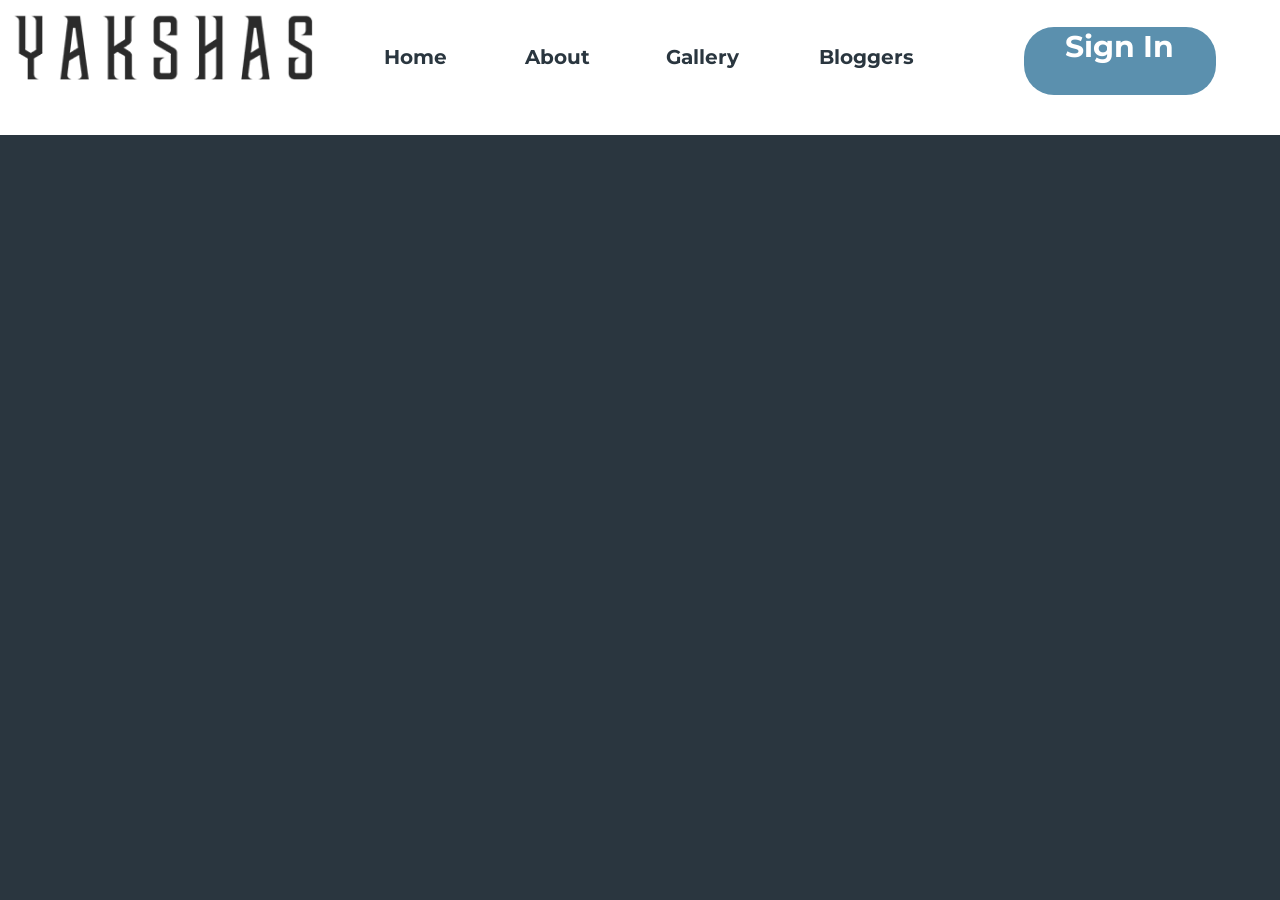
<file: index.html>
<!DOCTYPE html>
<html lang="en">
  <head>
    <meta charset="UTF-8" />
    <meta name="viewport" content="width=device-width, initial-scale=1.0" />
    <link rel="stylesheet" href="home.css" />
    <link
      href="https://fonts.googleapis.com/css?family=Montserrat&display=swap"
      rel="stylesheet"
    />
    <title>Welcome!</title>
  </head>
  <body>
    <div class="nav">
      <img src="assets/yakshas 1.png" />
      <p>Home</p>
      <p style="left: 41%;">About</p>
      <p style="left: 52%;">Gallery</p>
      <p style="left: 64%;">Bloggers</p>
      <div class="signin"><p>Sign In</p></div>
    </div>
  </body>
</html>
</file>
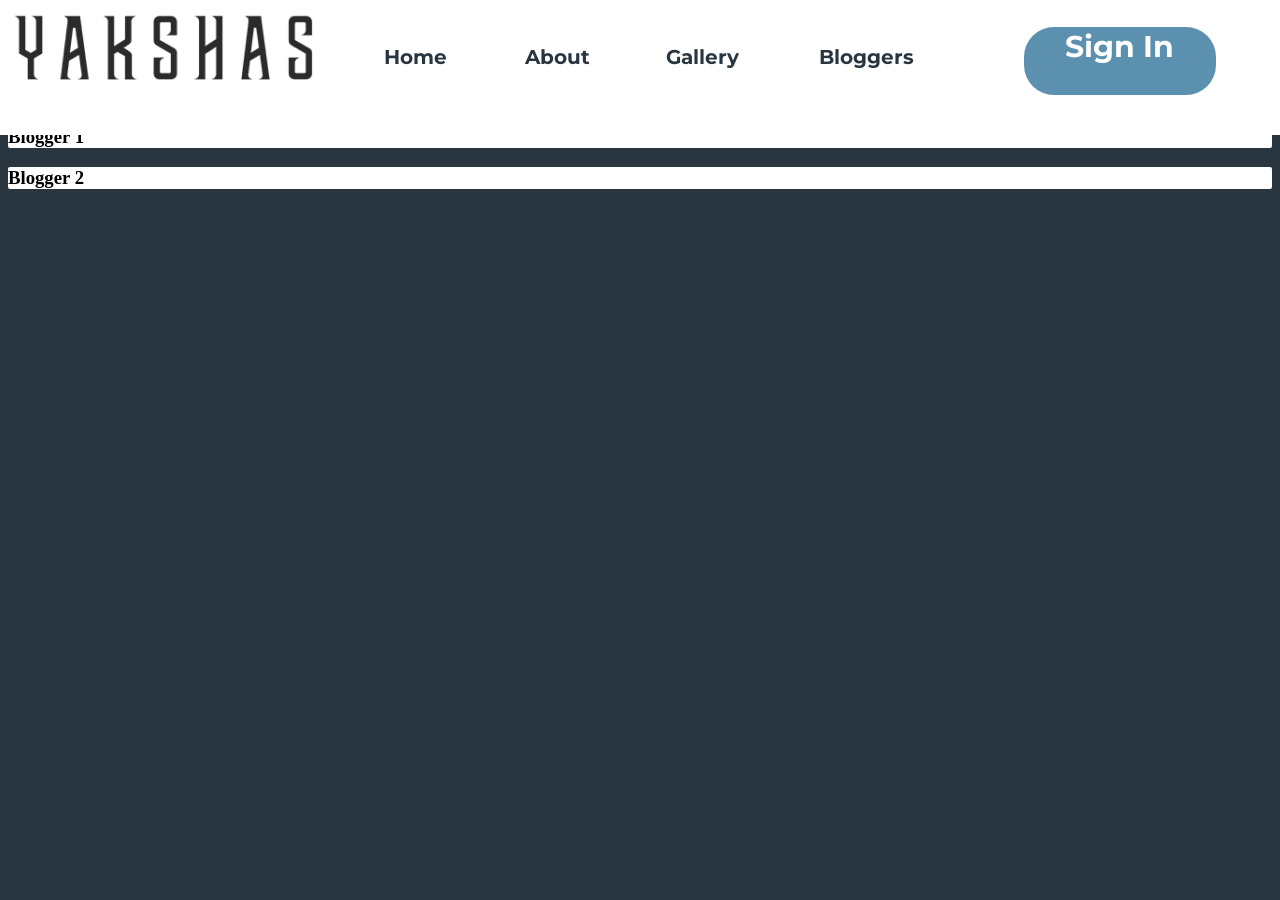
<file: bloggers.html>
<!DOCTYPE html>
<html lang="en">
  <head>
    <meta charset="UTF-8" />
    <meta name="viewport" content="width=device-width, initial-scale=1.0" />
    <link rel="stylesheet" href="home.css" />
    <link
      href="https://fonts.googleapis.com/css?family=Montserrat&display=swap"
      rel="stylesheet"
    />
    <title>Bloggers</title>
  </head>
  <body>
    <div class="nav">
      <img src="assets/yakshas 1.png" />
      <p>Home</p>
      <p style="left: 41%;">About</p>
      <p style="left: 52%;">Gallery</p>
      <p style="left: 64%;">Bloggers</p>
      <div class="signin"><p>Sign In</p></div>
    </div>
    <div class="cards" style="margin-top: 10%;">
        <h3>Blogger 1</h3>
    </div>
    <div class="cards">
        <h3>Blogger 2</h3>
    </div>    
    
  </body>
</html>
</file>
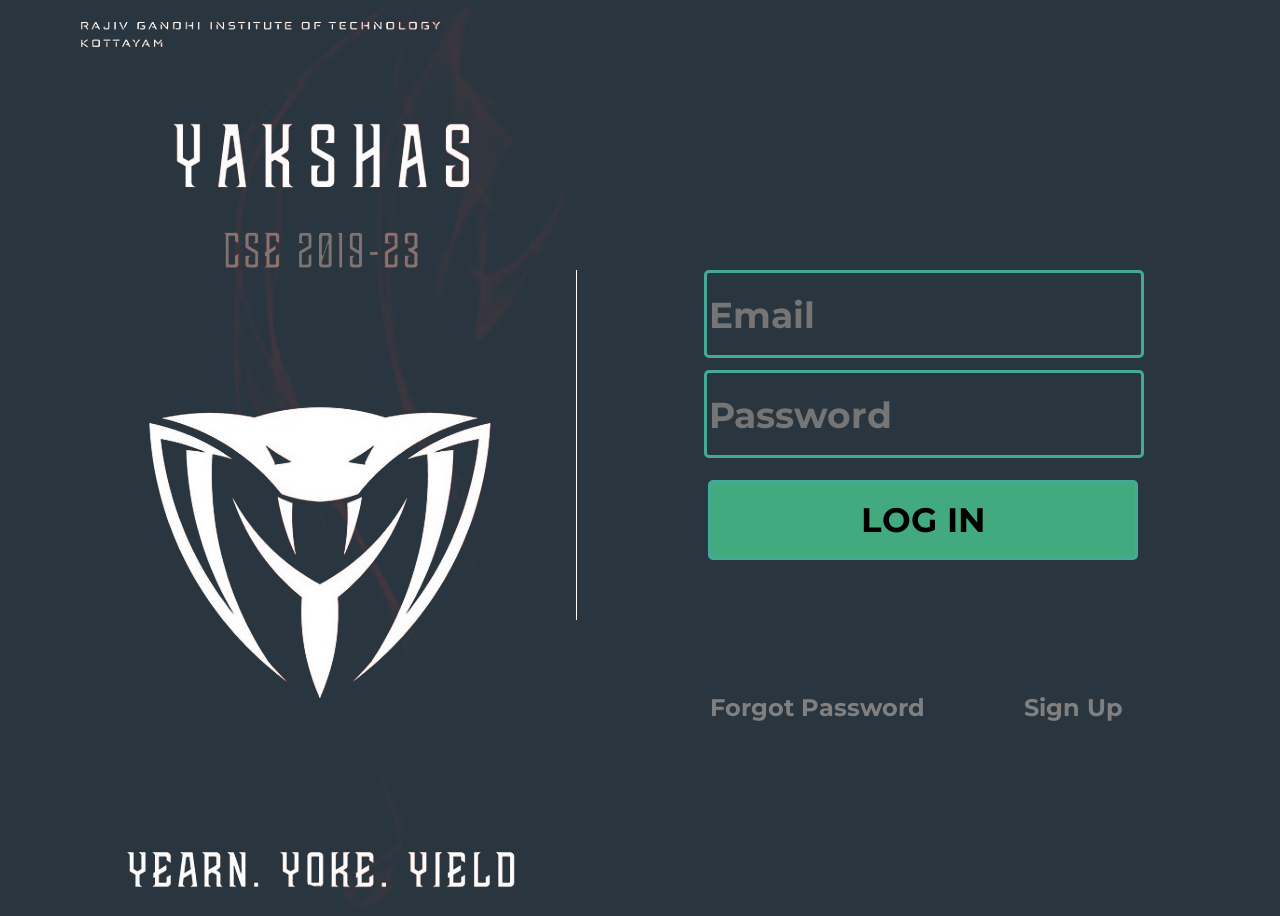
<file: login.html>
<!DOCTYPE html>
<html lang="en">
  <head>
    <meta charset="UTF-8" />
    <meta name="viewport" content="width=device-width, initial-scale=1.0" />
    <link
      href="https://fonts.googleapis.com/css?family=Montserrat&display=swap"
      rel="stylesheet"
    />
    <link rel="stylesheet" href="login.css" />
    <title>Log In</title>
  </head>
  <body>
    <div class="yaklogo"></div>
    <form>
      <div class="email">
        <input type="email" placeholder="Email" /> <br />
        <input
          type="password"
          style="top: 100px"
          placeholder="Password"
        /><br />
      </div>
      <div class="button">
        <input type="submit" style="top: 210px" value="LOG IN" />
      </div>
      <div class="vline"></div>
      <div class="forgot">Forgot Password</div>
      <div class="signup">Sign Up</div>
    </form>
  </body>
</html>
</file>
<file: home.css>
body{
    background-color: #2A363F;
}

.nav{
    position: absolute;
    width: 100vw;
    height: 15%;
    left: 0px;
    top: 0px;
    background: #FFFFFF;
}

.nav img{
    margin-top: 1.2%;
    margin-left: 1%;
}

.nav p{
    position: absolute;
    left: 30%;
    top: 25%;
    font-family: Montserrat;
    font-style: normal;
    font-weight: bold;
    font-size: 20px;
    line-height: 32%;
    color: #2A363F;
}

.signin{
    position: absolute;
    width: 15%;
    height: 50%;
    left: 80%;
    top: 20%;
    background: #5B90AE;
    border-radius: 30px;
}

.signin p{
    position: absolute;
    left: 21.5%;
    top: -15%;
    font-family: Montserrat;
    font-style: normal;
    font-weight: bold;
    font-size: 30px;
    line-height: 0%;
    color: white;
}

.cards h3{
    width: auto;
    height: auto;
    background-color: white;
    border-radius: 2px;
}
</file>
<file: login.css>
body {
  background-color: #2a363f;
}

.yaklogo {
  position: relative;
  width: 535px;
  height: 100vh;
  left: 5%;
  top: 0px;
  background: url(assets/post1edit.jpg);
  background-repeat: no-repeat;
  mix-blend-mode: lighten;
  background-size: auto 100vh;
}

.email {
  position: absolute;
  width: 20px;
  height: 50px;
  left: 55%;
  top: 30%;
}

input {
  position: absolute;
  width: 430px;
  height: 80px;
  background: #2a363f;
  border: 3px solid #43aa97;
  border-radius: 5px;
  font-size: 34px;
  font-family: Montserrat;
  color: white;
}

::placeholder {
  position: absolute;
  width: 430px;
  height: 80px;
  font-family: Montserrat;
  font-style: normal;
  font-weight: bold;
  font-size: 36px;
  vertical-align: middle;
}

.button {
  position: absolute;
  width: 20px;
  height: 50px;
  left: 55.3%;
  top: 30%;
}

.button input {
  position: absolute;
  width: 430px;
  height: 80px;
  background: #2a363f;
  background-color: #43aa7f;
  border-radius: 5px;
  font-size: 34px;
  font-family: Montserrat;
  color: black;
  font-weight: bolder;
}

.vline {
  position: absolute;
  width: 20px;
  height: 350px;
  left: 45%;
  top: 30%;
  border-left: 1px solid white;
}

.forgot {
  position: absolute;
  left: 55.5%;
  top: 77%;
  font-family: Montserrat;
  font-style: normal;
  font-weight: bold;
  font-size: 24px;
  color: grey;
}

.signup {
  position: absolute;
  left: 80%;
  top: 77%;
  font-family: Montserrat;
  font-style: normal;
  font-weight: bold;
  font-size: 24px;
  color: grey;
}
</file>
